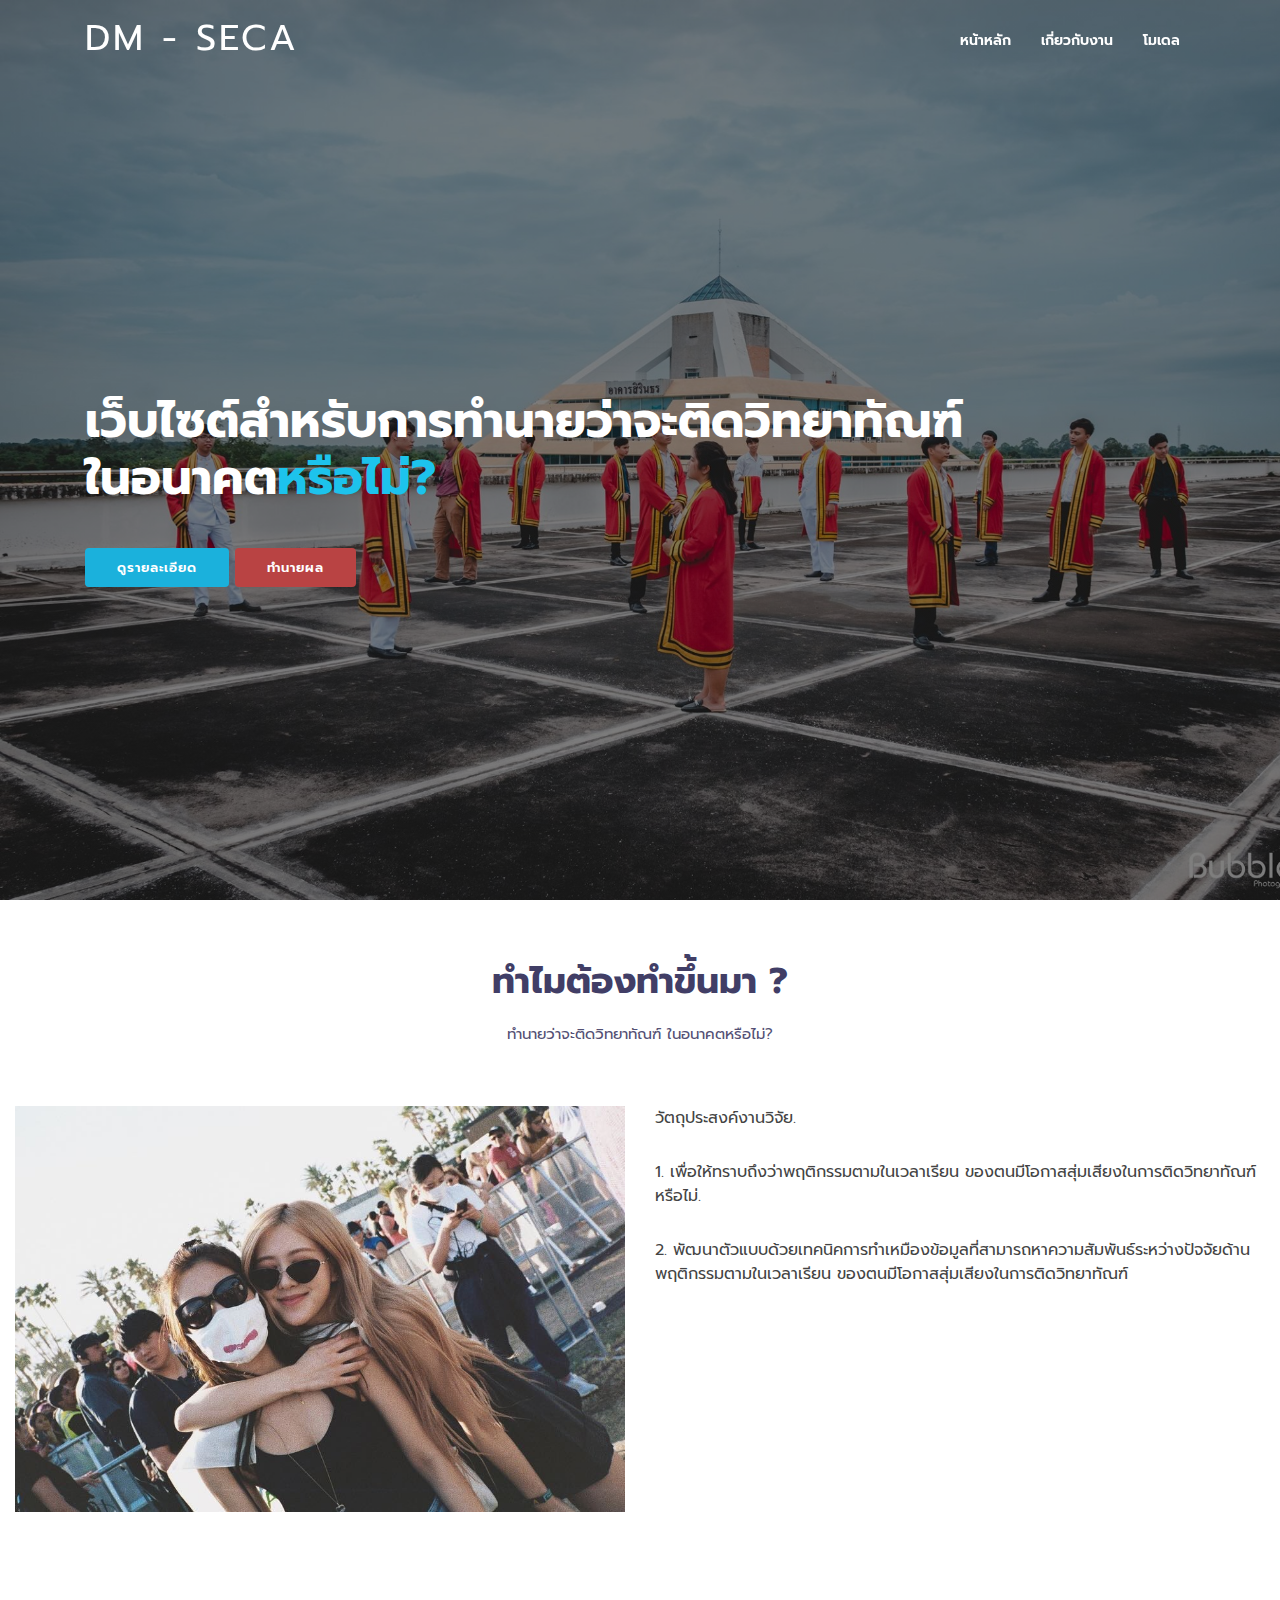
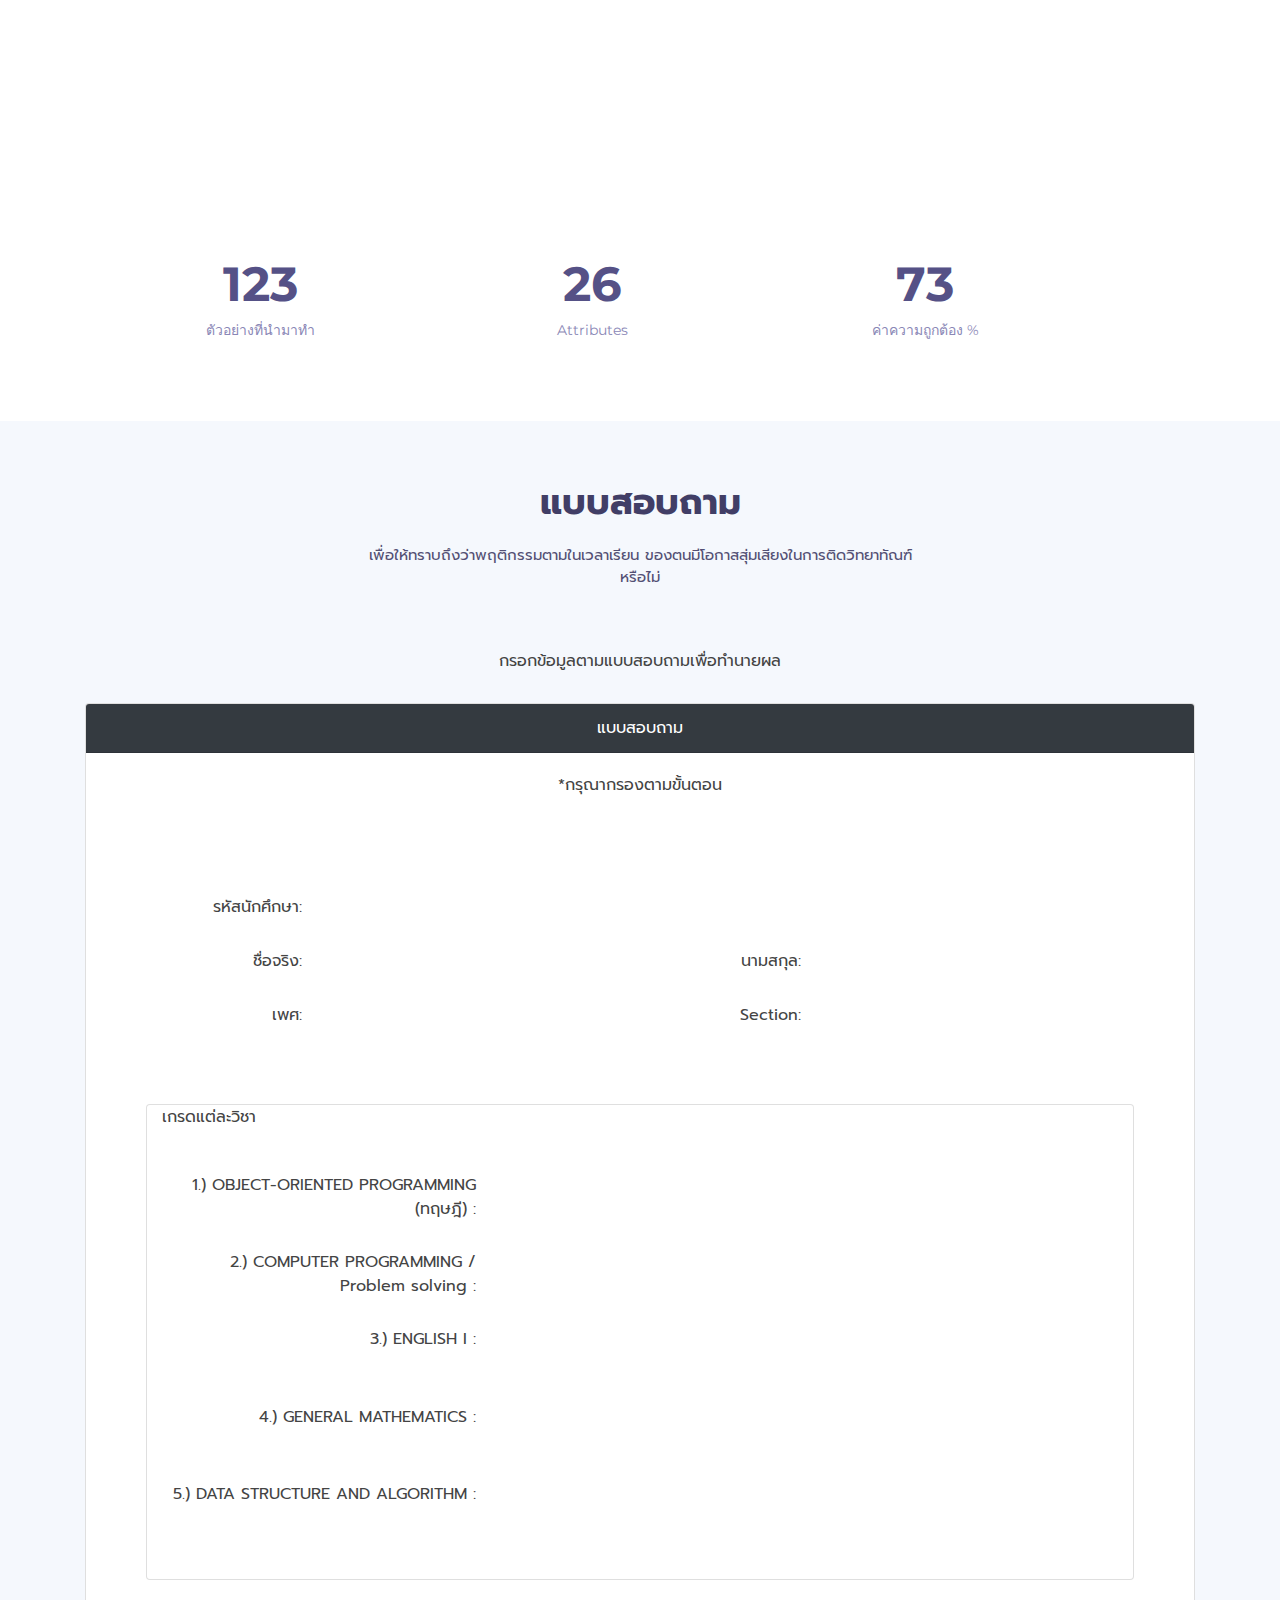
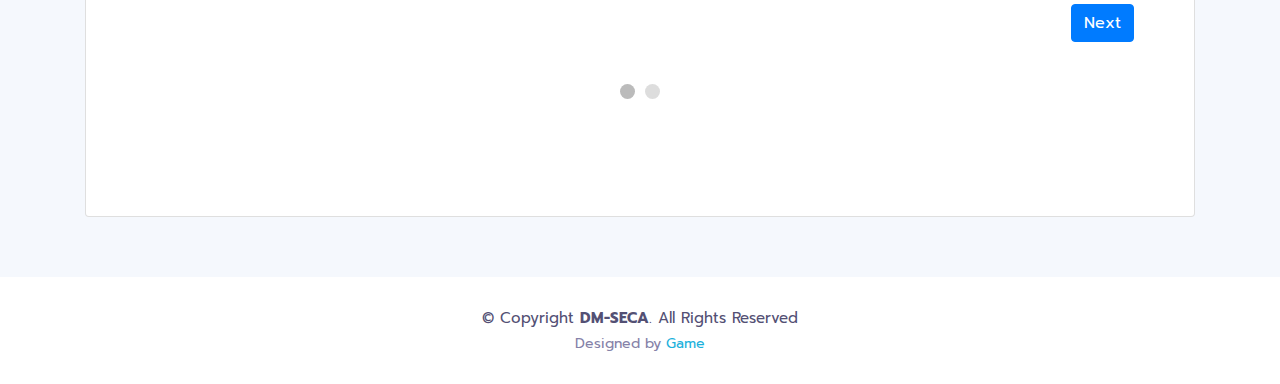
<file: index.html>
<!DOCTYPE html>
<html lang="en">
<head>
  <meta charset="utf-8">
  <title>ทำนายว่าจะติดวิทยาทัณฑ์</title>
  <meta content="width=device-width, initial-scale=1.0" name="viewport">
  <meta content="" name="keywords">
  <meta content="" name="description">

  <!-- Favicons -->
  <link href="img/icon.jpg" rel="icon">
  <link href="img/icon.jpg" rel="apple-touch-icon">

  <!-- Google Fonts -->
  <link href="https://fonts.googleapis.com/css?family=Open+Sans:300,300i,400,400i,500,600,700,700i|Montserrat:300,400,500,600,700" rel="stylesheet">

  <!-- Bootstrap CSS File -->
  <link href="lib/bootstrap/css/bootstrap.css" rel="stylesheet">

  <!-- Libraries CSS Files -->
  <link href="lib/font-awesome/css/font-awesome.min.css" rel="stylesheet">
  <link href="lib/animate/animate.min.css" rel="stylesheet">
  <link href="lib/ionicons/css/ionicons.min.css" rel="stylesheet">
  <link href="lib/owlcarousel/assets/owl.carousel.min.css" rel="stylesheet">
  <link href="lib/lightbox/css/lightbox.min.css" rel="stylesheet">

  <!-- Main Stylesheet File -->
  <link href="css/style.css" rel="stylesheet">
  <link href="form/style.css" rel="stylesheet">
  <link href="css/load.css" rel="stylesheet">


</head>

<body>
  <!--==========================
  Header
  ============================-->
  <header id="header">

  

    <div class="container">

      <div class="logo float-left">
        <!-- Uncomment below if you prefer to use an image logo -->
        <h1 class="text-light"><a href="#intro" class="scrollto"><span>DM - SECA</span></a></h1>
        <!-- <a href="#header" class="scrollto"><img src="img/logo.png" alt="" class="img-fluid"></a> -->
      </div>

      <nav class="main-nav float-right d-none d-lg-block">
        <ul>
          <li><a href="#intro">หน้าหลัก</a></li>
          <li><a href="#why-us">เกี่ยวกับงาน</a></li>
          <li><a href="#services">โมเดล</a></li>
        </ul>
      </nav><!-- .main-nav -->
      
    </div>
  </header><!-- #header -->

  <!--==========================
    Intro Section
  ============================-->
  <section id="intro" class="clearfix">
    <div class="container d-flex h-100">
      <div class="row justify-content-center align-self-center">
        <div class="col-md-12 intro-info order-md-first order-last">
          <h2>เว็บไซต์สำหรับการทำนายว่าจะติดวิทยาทัณฑ์
            <br>ในอนาคต<span>หรือไม่?</span></h2>
          <div>
            <a href="#why-us" class="btn-get-started scrollto">ดูรายละเอียด</a>
            <a href="#team" class="btn-get-ready scrollto">ทำนายผล</a>
          </div>
        </div>
  
        
      </div>

    </div>
  </section><!-- #intro -->

  <main id="main">

    <!--==========================
      Why Us Section
    ============================-->
    <section id="why-us" class="wow fadeIn">
      <div class="container-fluid">
        
        <header class="section-header">
          <h3>ทำไมต้องทำขึ้นมา ?</h3>
          <p>ทำนายว่าจะติดวิทยาทัณฑ์
            ในอนาคตหรือไม่? </p>
        </header>

        <div class="row">

          <div class="col-lg-6">
            <div class="why-us-img">
              <img src="img/bp.jpg" alt="" class="img-fluid">
            </div>
          </div>

          <div class="col-lg-6">
            <div class="why-us-content">
              <p>วัตถุประสงค์งานวิจัย.</p>
              <p>
               1. เพื่อให้ทราบถึงว่าพฤติกรรมตามในเวลาเรียน
                ของตนมีโอกาสสุ่มเสียงในการติดวิทยาทัณฑ์หรือไม่.
               
              </p>
              <p> 2. พัฒนาตัวแบบด้วยเทคนิคการทำเหมืองข้อมูลที่สามารถหาความสัมพันธ์ระหว่างปัจจัยด้านพฤติกรรมตามในเวลาเรียน
                ของตนมีโอกาสสุ่มเสียงในการติดวิทยาทัณฑ์</p>

              <div class="features wow bounceInUp clearfix">
                <i class="fa fa-terminal" style="color: #f058dc;"></i>
                <h4>ปัญหาของงาน</h4>
                <p>นักศึกษาบางส่วนมีการติดวิทยาทัณฑ์
                  แล้วไม่สามารถทำให้พ้นเกณฑ์วิทยาทัณฑ์ได้ทันกำหนด ทำให้เกิดการพ้นสภาพนักศึกษา
                  ซึ่งทำให้เสียเวลาในการเรียน
                  เสียค่าใช้จ่ายอย่างสูญเปล่า.</p>
              </div>

              <div class="features wow bounceInUp clearfix">
                <i class="fa fa-terminal" style="color: #ffb774;"></i>
                <h4>การรวบรวมข้อมูล</h4>
                <p>สำหรับการเก็บรวบรวมข้อมูลตัวอย่างใช้แบบสอบถามแบบออนไลน์จากนักศึกษาระดับปริญญาตรีโดย
                  เก็บข้อมูลจากปี 3 ขึ้นไปโดยเอาเกรดของวิชาต่อตัวตอนปี 1 
                  และ GPA ปี3เทอม 1
                  พฤติกรรมที่ส่งผลต่อการเรียนได้
                  จำนวน 123 คน และมี
                  26 Attributes</p>
              </div>
              
              <div class="features wow bounceInUp clearfix">
                <i class="fa fa-terminal" style="color: #2ae01a;"></i>
                <h4>เก็บข้อมูลทดสอบ</h4>
                <p>จากปี 2 โดยเก็บ GPA รวม
                  เกรดของวิชาต่อตัวตอนปี 1
                  พฤติกรรมที่ส่งผลต่อการเรียน</p>
              </div>

              <div class="col-lg-6 wow why-us-info fadeInUp ">
                <a href="#team" class="btn-get-ready scrollto">ทำนายผล</a>
                </div>
                  
            </div>
          </div>   
        </div>

      </div>

      <div class="container">
        <div class="row counters">

          <div class="col-lg-4 col-6 text-center">
            <span data-toggle="counter-up">123</span>
            <p>ตัวอย่างที่นำมาทำ</p>
          </div>

          <div class="col-lg-3 col-6 text-center">
            <span data-toggle="counter-up">26</span>
            <p>Attributes</p>
          </div>

          <div class="col-lg-4 col-6 text-center">
            <span data-toggle="counter-up">73</span>
            <p>ค่าความถูกต้อง % </p>
          </div>
         
        </div>
        
      </div>
    </section>
    
    <!--==========================
      Team Section
    ============================-->
    <section id="team" class="section-bg">
      <div class="container">
        <div class="section-header">
          <h3>แบบสอบถาม</h3>
          <p>เพื่อให้ทราบถึงว่าพฤติกรรมตามในเวลาเรียน
            ของตนมีโอกาสสุ่มเสียงในการติดวิทยาทัณฑ์หรือไม่</p>
        </div>

        <div class="row">
        
          <div class="col-lg-12 text-center">
            <p>กรอกข้อมูลตามแบบสอบถามเพื่อทำนายผล</p>
            <div class="card">
              <div class="card-header text-white bg-dark">
                แบบสอบถาม
              </div>
              <div class="card-body">
                <label>*กรุณากรองตามขั้นตอน</label>
                <form id="regForm" action="/submit_page.php" class="was-validated" novalidate>
                  
                  <!-- One "tab" for each step in the form: -->
                  <div class="tab">
                    <div class="form-row">
                      <div class="col-md-2 mb-3 text-right">
                        <label for="validationTooltip03">รหัสนักศึกษา:</label>
                      </div>
                      <div class="col-md-5 mb-3 wow why-us-info fadeInUp">
                        <input type="text" class="form-control" id="validationTooltip03" name="id" value="g" required>
                        <div class="invalid-feedback">
                          กรุณาใส่เลขรหัสนักศึกษา
                        </div>              
                      </div>
                    </div>
                    <div class="form-row">
                      <div class="col-md-2 mb-3 text-right">
                        <label for="validationTooltip01">ชื่อจริง:</label>
                      </div>
                      <div class="col-md-4 mb-3 wow why-us-info fadeInUp">
                        <input type="text" class="form-control" id="validationTooltip01" name="firstname" value="g"   required>
                        <div class="invalid-feedback">
                          กรุณาใส่ชื่อจริง
                        </div>
                       
                      </div>
                      <div class="col-md-2 mb-3 text-right">
                        <label for="validationTooltip02 ">นามสกุล:</label>
                      </div>
                      <div class="col-md-4 mb-3 wow why-us-info fadeInUp">
                     
                        <input type="text" class="form-control" id="validationTooltip02" name="lastname" value="g"   required>
                        <div class="invalid-feedback">
                          กรุณาใส่นามสกุล
                        </div>
                      </div>
                    </div>
                    <div class="form-row">
                      <div class="col-md-2 mb-3 text-right">
                        <label for="validationTooltip03">เพศ:</label>
                      </div>
                      <div class="col-md-4 mb-3 wow why-us-info fadeInUp">
                        <select class="form-control" name="gender" required>
                          <option value="">กดเพื่อเลือก</option>
                          <option value="1">ชาย</option>
                          <option value="2">หญิง</option>
                        </select>
                        <div class="invalid-feedback">กรุณาเลือกเพศ!</div>             
                      </div>
                      <div class="col-md-2 mb-3 text-right">
                        <label for="validationTooltip03">Section:</label>
                      </div>
                      <div class="col-md-4 mb-3 wow why-us-info fadeInUp">
                        <select class="form-control" name="gender" required>
                          <option value="">กดเพื่อเลือก</option>
                          <option value="1">A</option>
                          <option value="2">B</option>
                          <option value="3">C</option>
                          <option value="4">A2</option>
                        </select>
                        <div class="invalid-feedback">กรุณาเลือก Section!</div>             
                      </div>
                    </div>
                    <br>
                    <!--==========================
                        เกรดแต่ละวิชา
                    ============================-->
                    <div class="card">
                      <div class="col-md-3 mb-3 text-left">
                        <label for="validationTooltip03">เกรดแต่ละวิชา</label>
                      </div>
                      <div class="card-body">
                        <!--1 -->
                        <div class="form-row">
                          <div class="col-md-4 mb-3 text-right">
                            <label for="validationTooltip03">1.) OBJECT-ORIENTED PROGRAMMING (ทฤษฎี)	
                              :</label>
                          </div>
                          <div class="col-md-4 mb-3 wow why-us-info fadeInUp">
                            <select class="form-control" name="gender" required>
                              <option value="">กดเพื่อเลือก</option>
                              <option value="1">สนใจในการเรียนเสมอ</option>
                              <option value="2">สนใจบ้างไม่สนใจบ้าง</option>
                              <option value="3">ไม่สนใจเลย</option>
                            </select>
                            <div class="invalid-feedback">กรุณาเลือก </div>              
                          </div>
                        </div>
                          <!--2 -->
                        <div class="form-row">
                          <div class="col-md-4 mb-3 text-right">
                            <label for="validationTooltip03">2.) COMPUTER PROGRAMMING / Problem solving	
                              :</label>
                          </div>
                          <div class="col-md-4 mb-3 wow why-us-info fadeInUp">
                            <select class="form-control" name="gender" required>
                              <option value="">กดเพื่อเลือก</option>
                              <option value="1">เข้าเรียนสม่ำเสมอ</option>
                              <option value="2">ขาดบ้างเป็นบางครั้ง</option>
                              <option value="3">แทบไม่เข้าเรียน</option>
                         
                            </select>
                            <div class="invalid-feedback">กรุณาเลือก </div>              
                          </div>
                        </div>
                         <!--3 -->
                         <div class="form-row">
                          <div class="col-md-4 mb-3 text-right">
                            <label for="validationTooltip03">3.) ENGLISH I	
                              :</label>
                          </div>
                          <div class="col-md-4 mb-3 wow why-us-info fadeInUp">
                            <select class="form-control" name="gender" required>
                              <option value="">กดเพื่อเลือก</option>
                              <option value="1">เข้าใจ</option>
                              <option value="2">เข้าใจเป็นบางช่วง</option>
                              <option value="3">ไม่เข้าใจเลย</option>
                            </select>
                            <div class="invalid-feedback">กรุณาเลือก </div>              
                          </div>
                        </div>
                        <!--4 -->
                        <div class="form-row">
                          <div class="col-md-4 mb-3 text-right">
                            <label for="validationTooltip03">4.) GENERAL MATHEMATICS	
                              :</label>
                          </div>
                          <div class="col-md-4 mb-3 wow why-us-info fadeInUp">
                            <select class="form-control" name="gender" required>
                              <option value="">กดเพื่อเลือก</option>
                              <option value="1">อ่านทุกครั้ง</option>
                              <option value="2">อ่านแค่ว่าจะเรียนอะไรบ้าง</option>
                              <option value="3">ไม่อ่านเลย</option>
                         
                            </select>
                            <div class="invalid-feedback">กรุณาเลือก </div>              
                          </div>
                        </div>
                         <!--5 -->
                        <div class="form-row">
                          <div class="col-md-4 mb-3 text-right">
                            <label for="validationTooltip03">5.) DATA STRUCTURE AND ALGORITHM	
                              :</label>
                          </div>
                          <div class="col-md-4 mb-3 wow why-us-info fadeInUp">
                            <select class="form-control" name="gender" required>
                              <option value="">กดเพื่อเลือก</option>
                              <option value="1">อ่านทุกครั้ง</option>
                              <option value="2">อ่านแค่ว่าจะเรียนอะไรบ้าง</option>
                              <option value="3">ไม่อ่านเลย</option>
                         
                            </select>
                            <div class="invalid-feedback">กรุณาเลือก </div>              
                          </div>
                        </div>
                 
                      </div>
                    <!--==========================
                        last-เกรดแต่ละวิชา
                    ============================-->
                    </div>
                    
                  </div>
                  <div class="tab">
                    <div class="card">
                      <div class="card-header bg-primary text-white  text-left">
                        ขั้นตอนที่ 2 
                      </div>
                      <div class="card-body">
                        <!--1 -->
                        <div class="form-row">
                          <div class="col-md-2 mb-3 text-right">
                            <label for="validationTooltip03">1.) สนใจในการเรียน :</label>
                          </div>
                          <div class="col-md-4 mb-3 wow why-us-info fadeInUp">
                            <select class="form-control" name="gender" required>
                              <option value="">กดเพื่อเลือก</option>
                              <option value="1">สนใจในการเรียนเสมอ</option>
                              <option value="2">สนใจบ้างไม่สนใจบ้าง</option>
                              <option value="3">ไม่สนใจเลย</option>
                            </select>
                            <div class="invalid-feedback">กรุณาเลือก </div>              
                          </div>
                        </div>
                          <!--2 -->
                        <div class="form-row">
                          <div class="col-md-2 mb-3 text-right">
                            <label for="validationTooltip03">2.) ขาดเรียนบ่อย :</label>
                          </div>
                          <div class="col-md-4 mb-3 wow why-us-info fadeInUp">
                            <select class="form-control" name="gender" required>
                              <option value="">กดเพื่อเลือก</option>
                              <option value="1">เข้าเรียนสม่ำเสมอ</option>
                              <option value="2">ขาดบ้างเป็นบางครั้ง</option>
                              <option value="3">แทบไม่เข้าเรียน</option>
                         
                            </select>
                            <div class="invalid-feedback">กรุณาเลือก </div>              
                          </div>
                        </div>

                         <!--3 -->
                         <div class="form-row">
                          <div class="col-md-2 mb-3 text-right">
                            <label for="validationTooltip03">3.) ฟังสิ่งที่อาจารย์สอนเข้าใจ :</label>
                          </div>
                          <div class="col-md-4 mb-3 wow why-us-info fadeInUp">
                            <select class="form-control" name="gender" required>
                              <option value="">กดเพื่อเลือก</option>
                              <option value="1">เข้าใจ</option>
                              <option value="2">เข้าใจเป็นบางช่วง</option>
                              <option value="3">ไม่เข้าใจเลย</option>
                            </select>
                            <div class="invalid-feedback">กรุณาเลือก </div>              
                          </div>
                        </div>
                        <!--4 -->
                        <div class="form-row">
                          <div class="col-md-2 mb-3 text-right">
                            <label for="validationTooltip03">4.) มีการอ่านหนังสือก่อนเริ่มเรียน  :</label>
                          </div>
                          <div class="col-md-4 mb-3 wow why-us-info fadeInUp">
                            <select class="form-control" name="gender" required>
                              <option value="">กดเพื่อเลือก</option>
                              <option value="1">อ่านทุกครั้ง</option>
                              <option value="2">อ่านแค่ว่าจะเรียนอะไรบ้าง</option>
                              <option value="3">ไม่อ่านเลย</option>
                         
                            </select>
                            <div class="invalid-feedback">กรุณาเลือก </div>              
                          </div>
                        </div>

                        <!--5 -->
                        <div class="form-row">
                          <div class="col-md-2 mb-3 text-right">
                            <label for="validationTooltip03">5.) มีการแบ่งเวลาในการทบทวน :</label>
                          </div>
                          <div class="col-md-4 mb-3 wow why-us-info fadeInUp">
                            <select class="form-control" name="gender" required>
                              <option value="">กดเพื่อเลือก</option>
                              <option value="1">ทบทวนทุกครั้งที่เรียนเสร็จ
                              </option>
                              <option value="2">ค่อยอ่านตอนเพื่อนติว
                              </option>
                              <option value="3">อ่านก่อนสอบ1วัน
                              </option>
                              <option value="4">ไม่อ่านเลย

                              </option>
                            </select>
                            <div class="invalid-feedback">กรุณาเลือก </div>              
                          </div>
                        </div>
                        <!--6 -->
                        <div class="form-row">
                          <div class="col-md-2 mb-3 text-right">
                            <label for="validationTooltip03">6.) ทำการบ้าน  :</label>
                          </div>
                          <div class="col-md-4 mb-3 wow why-us-info ">
                            <select class="form-control" name="gender" required>
                              <option value="">กดเพื่อเลือก</option>
                              <option value="1">ทำหลังจากอาจารย์สั่งทันทีในวันนั้น
                              </option>
                              <option value="2">ค่อยทำวันหยุด
                              </option>
                              <option value="3">รอมีอารมณ์ก่อนค่อยทำ
                              </option>
                              <option value="4">ลอกเพื่อนตอนวันใกล้ส่ง

                              </option>
                              <option value="5">ทำตอนใกล้ส่ง

                              </option>
                         
                            </select>
                            <div class="invalid-feedback">กรุณาเลือก </div>              
                          </div>
                        </div>
                        
                        
                      </div>
                    </div>
                  </div>
                 
                  
                  <div style="overflow:auto;">
                    <div style="float:right;">
                      <br>
                      <button type="button" id="prevBtn" class="btn btn-danger" onclick="nextPrev(-1)">Previous</button>
                      <button type="button" id="nextBtn" class="btn btn-primary" onclick="nextPrev(1)">Next</button>
                    
                    </div>
                  </div>
                  <!-- Circles which indicates the steps of the form: -->
                  <div style="text-align:center;margin-top:40px;">
                    <span class="step"></span>
                    <span class="step"></span>
                
                  </div>
                </form>
              </div>
            </div>
           
          </div>
   
        </div>

      </div>
    </section><!-- #team -->

  </main>

  <!--==========================
    Footer
  ============================-->
  <footer id="footer" class="section-bg">
    <div class="container">
      <div class="copyright">
        &copy; Copyright <strong>DM-SECA</strong>. All Rights Reserved
      </div>
      <div class="credits">
       
        Designed by <a href="#">Game</a>
      </div>
    </div>
  </footer>
  <div class="loader-wrapper">
    <span class="loader"><span class="loader-inner"></span></span>
  </div>
  <!-- #footer -->

  <a href="#" class="back-to-top"><i class="fa fa-chevron-up"></i></a>
  <!-- Uncomment below i you want to use a preloader -->
  <!-- <div id="preloader"></div> -->

  <!-- JavaScript Libraries -->
  <script src="lib/jquery/jquery.min.js"></script>
  <script src="lib/jquery/jquery-migrate.min.js"></script>
  <script src="lib/bootstrap/js/bootstrap.bundle.min.js"></script>
  <script src="lib/easing/easing.min.js"></script>
  <script src="lib/mobile-nav/mobile-nav.js"></script>
  <script src="lib/wow/wow.min.js"></script>
  <script src="lib/waypoints/waypoints.min.js"></script>
  <script src="lib/counterup/counterup.min.js"></script>
  <script src="lib/owlcarousel/owl.carousel.min.js"></script>
  <script src="lib/isotope/isotope.pkgd.min.js"></script>
  <script src="lib/lightbox/js/lightbox.min.js"></script>
  <!-- Contact Form JavaScript File -->
  <script src="contactform/contactform.js"></script>

  <!-- Template Main Javascript File -->
  <script src="js/main.js"></script>
  <script src="form/script.js"></script>
  <script>
    $(window).on("load",function(){
      $(".loader-wrapper").fadeOut("slow");
    });
</script>
</body>
</html>
</file>
<file: form/style.css>
/*custom font*/
@import url(import url here);
@import url(https://fonts.googleapis.com/css?family=Roboto:400,300,700,900);
@import url('https://fonts.googleapis.com/css?family=Ek+Mukta:400,600,700');
@import url('https://fonts.googleapis.com/css?family=Prompt&display=swap');

main {
/*	margin-top: 4.5em; */
}
#section1 {
	height: 30em;
}


/* Multi-Step Form */
* {
  box-sizing: border-box;
}

#regForm {
  background-color: #fff;
  margin: 50px auto;
  font-family: 'Prompt', sans-serif;
  padding: 40px;
  width: 100%;
  min-width: 600px;
}


input {
  display: block;
  width: 100%;
  height: calc(1.5em + 0.75rem + 2px);
  padding: 0.375rem 0.75rem;
  font-size: 1rem;
  font-weight: 400;
  line-height: 1.5;
  color: #495057;
  background-color: #fff;
  background-clip: padding-box;
  border: 1px solid #ced4da;
  border-radius: 0.25rem;
  transition: border-color 0.15s ease-in-out, box-shadow 0.15s ease-in-out;
}

/* Mark input boxes that get errors during validation: */


/* Hide all steps by default: */
.tab {
  display: none;
}



/* Step marker: Place in the form. */
.step {
  height: 15px;
  width: 15px;
  margin: 0 2px;
  background-color: #bbbbbb;
  border: none;  
  border-radius: 50%;
  display: inline-block;
  opacity: 0.5;
}

.step.active {
  opacity: 1;
}

/* Mark the steps that are finished and valid: */
.step.finish {
  background-color: rgb(72, 165, 75);
}
</file>
<file: css/load.css>
.content {
    display: flex;
    justify-content: center;
    align-items: center;
    width:100%;
    height:100%;
  }
  .loader-wrapper {
    width: 100%;
    height: 100%;
    position: absolute;
    top: 0;
    left: 0;
    background-color: #ffffff;
    display:flex;
    justify-content: center;
    align-items: center;
  }
  .loader {
    display: inline-block;
    width: 30px;
    height: 30px;
    position: relative;
    border: 4px solid rgb(1, 218, 247);
    animation: loader 5s infinite ease;
  }
  .loader-inner {
    vertical-align: top;
    display: inline-block;
    width: 100%;
    background-color: rgb(42, 143, 173);
    animation: loader-inner 2s infinite ease-in;
  }
  
  @keyframes loader {
    0% { transform: rotate(0deg);}
    25% { transform: rotate(180deg);}
    50% { transform: rotate(180deg);}
    75% { transform: rotate(360deg);}
    100% { transform: rotate(360deg);}
  }
  
  @keyframes loader-inner {
    0% { height: 0%;}
    25% { height: 0%;}
    50% { height: 100%;}
    75% { height: 100%;}
    100% { height: 0%;}
  }
</file>
<file: css/style.css>
/*
  Theme Name: Rapid
  Theme URL: https://bootstrapmade.com/rapid-multipurpose-bootstrap-business-template/
  Author: BootstrapMade.com
  License: https://bootstrapmade.com/license/
*/
@import url(https://fonts.googleapis.com/css?family=Roboto:400,300,700,900);
@import url('https://fonts.googleapis.com/css?family=Ek+Mukta:400,600,700');
@import url('https://fonts.googleapis.com/css?family=Prompt&display=swap');
/*--------------------------------------------------------------
# General
--------------------------------------------------------------*/

body {
  background: #fff;
  color: #444;
  font-family: 'Prompt', sans-serif;
}

a {
  color: #1bb1dc;
  transition: 0.5s;
}

a:hover,
a:active,
a:focus {
  color: #0a98c0;
  outline: none;
  text-decoration: none;
}

p {
  padding: 0;
  margin: 0 0 30px 0;
}

h1,
h2,
h3,
h4,
h5,
h6 {
  font-family: 'Prompt', sans-serif;
  font-weight: 400;
  margin: 0 0 20px 0;
  padding: 0;
}

/* Back to top button */

.back-to-top {
  position: fixed;
  display: none;
  background: #1bb1dc;
  color: #fff;
  width: 44px;
  height: 44px;
  text-align: center;
  line-height: 1;
  font-size: 16px;
  border-radius: 50%;
  right: 15px;
  bottom: 15px;
  transition: background 0.5s;
  z-index: 11;
}

.back-to-top i {
  padding-top: 12px;
  color: #fff;
}

/* Prelaoder */

#preloader {
  position: fixed;
  top: 0;
  left: 0;
  right: 0;
  bottom: 0;
  z-index: 9999;
  overflow: hidden;
  background: #fff;
}

#preloader:before {
  content: "";
  position: fixed;
  top: calc(50% - 30px);
  left: calc(50% - 30px);
  border: 6px solid #f2f2f2;
  border-top: 6px solid #1bb1dc;
  border-radius: 50%;
  width: 60px;
  height: 60px;
  -webkit-animation: animate-preloader 1s linear infinite;
  animation: animate-preloader 1s linear infinite;
}

@-webkit-keyframes animate-preloader {
  0% {
    -webkit-transform: rotate(0deg);
    transform: rotate(0deg);
  }

  100% {
    -webkit-transform: rotate(360deg);
    transform: rotate(360deg);
  }
}

@keyframes animate-preloader {
  0% {
    -webkit-transform: rotate(0deg);
    transform: rotate(0deg);
  }

  100% {
    -webkit-transform: rotate(360deg);
    transform: rotate(360deg);
  }
}

/*--------------------------------------------------------------
# Top Bar
--------------------------------------------------------------*/

#topbar {
  padding: 0 0 10px 0;
  font-size: 14px;
  transition: all 0.5s;
}

#topbar .social-links {
  text-align: right;
}

#topbar .social-links a {
  color: #20a1dd;
  padding: 4px 12px;
  display: inline-block;
  line-height: 1px;
}

#topbar .social-links a:hover {
  color: #1bb1dc;
}

#topbar .social-links a:first-child {
  border-left: 0;
}

/*--------------------------------------------------------------
# Header
--------------------------------------------------------------*/

#header {
  height: 110px;
  transition: all 0.5s;
  z-index: 997;
  transition: all 0.5s;
  padding: 20px 0;
  position: fixed;
  left: 0;
  top: 0;
  right: 0;
  transition: all 0.5s;
  z-index: 997;
}

#header.header-scrolled,
#header.header-pages {
  height: 70px;
  padding: 15px 0;
  background-color: rgb(8, 8, 8);
  box-shadow: 0px 0px 30px rgba(127, 137, 161, 0.3);
}

#header.header-scrolled #topbar,
#header.header-pages #topbar {
  display: none;
}

#header .logo h1 {
  font-size: 36px;
  margin: 0;
  padding: 0;
  line-height: 1;
  font-weight: 400;
  letter-spacing: 3px;
  text-transform: uppercase;
}

#header .logo h1 a,
#header .logo h1 a:hover {
  color: #ffffff;
  text-decoration: none;
}

#header .logo img {
  padding: 0;
  margin: 7px 0;
  max-height: 26px;
}

.main-pages {
  margin-top: 60px;
}

/*--------------------------------------------------------------
# Intro Section
--------------------------------------------------------------*/

#intro {
  width: 100%;
  height: 100vh;
  position: relative;
  background-image:linear-gradient(rgba(0,0,0,0.5),rgba(0,0,0,0.5)),url(../img/intro.jpg);
  background-size: cover;
}

#intro .intro-info h2 {
  color: #ffffff;
  margin-bottom: 40px;
  font-size: 48px;
  font-weight: 700;
}

#intro .intro-info h2 span {
  color: #1dc3ec;
}

#intro .intro-info .btn-get-started,
#intro .intro-info .btn-services {
  font-family: "Prompt", sans-serif;
  font-size: 13px;
  font-weight: 600;
  text-transform: uppercase;
  letter-spacing: 1px;
  display: inline-block;
  padding: 10px 32px;
  border-radius: 4px;
  transition: 0.5s;
  color: #fff;
  background: #1bb1dc;
  color: #fff;
}

#intro .intro-info .btn-get-started:hover,
#intro .intro-info .btn-services:hover {
  background: #0a98c0;
}

#intro .intro-info .btn-get-ready,
#intro .intro-info .btn-services {
  font-family: "Prompt", sans-serif;
  font-size: 13px;
  font-weight: 600;
  text-transform: uppercase;
  letter-spacing: 1px;
  display: inline-block;
  padding: 10px 32px;
  border-radius: 4px;
  transition: 0.5s;
  color: rgb(255, 255, 255);
  background: #b94343;
  color: rgb(255, 255, 255);
}

#intro .intro-info .btn-get-ready:hover,
#intro .intro-info .btn-services:hover {
  background: #c4756b;
}

/*--------------------------------------------------------------
# Navigation Menu
--------------------------------------------------------------*/

/* Desktop Navigation */

.main-nav {
  /* Drop Down */
  /* Deep Drop Down */
}

.main-nav,
.main-nav * {
  margin: 0;
  padding: 0;
  list-style: none;
}

.main-nav > ul > li {
  position: relative;
  white-space: nowrap;
  float: left;
}

.main-nav a {
  display: block;
  position: relative;
  color: #ffffff;
  padding: 10px 15px;
  transition: 0.3s;
  font-size: 14px;
  font-family: "Prompt", sans-serif;
  text-transform: uppercase;
  font-weight: 600;
}

.main-nav a:hover,
.main-nav .active > a,
.main-nav li:hover > a {
  color: #00c8ff;
  text-decoration: none;
}

.main-nav .drop-down ul {
  display: block;
  position: absolute;
  left: 0;
  top: calc(100% - 30px);
  z-index: 99;
  opacity: 0;
  visibility: hidden;
  padding: 10px 0;
  background: #fff;
  box-shadow: 0px 0px 30px rgba(127, 137, 161, 0.25);
  transition: ease all 0.3s;
}

.main-nav .drop-down:hover > ul {
  opacity: 1;
  top: 100%;
  visibility: visible;
}

.main-nav .drop-down li {
  min-width: 180px;
  position: relative;
}

.main-nav .drop-down ul a {
  padding: 10px 20px;
  font-size: 14px;
  font-weight: 500;
  text-transform: none;
  color: #065e77;
}

.main-nav .drop-down ul a:hover,
.main-nav .drop-down ul .active > a,
.main-nav .drop-down ul li:hover > a {
  color: #1bb1dc;
}

.main-nav .drop-down > a:after {
  content: "\f107";
  font-family: FontAwesome;
  padding-left: 10px;
}

.main-nav .drop-down .drop-down ul {
  top: 0;
  left: calc(100% - 30px);
}

.main-nav .drop-down .drop-down:hover > ul {
  opacity: 1;
  top: 0;
  left: 100%;
}

.main-nav .drop-down .drop-down > a {
  padding-right: 35px;
}

.main-nav .drop-down .drop-down > a:after {
  content: "\f105";
  position: absolute;
  right: 15px;
}

/* Mobile Navigation */

.mobile-nav {
  position: fixed;
  top: 0;
  bottom: 0;
  z-index: 9999;
  overflow-y: auto;
  left: -260px;
  width: 260px;
  padding-top: 18px;
  background: rgba(40, 38, 70, 0.8);
  transition: 0.4s;
}

.mobile-nav * {
  margin: 0;
  padding: 0;
  list-style: none;
}

.mobile-nav a {
  display: block;
  position: relative;
  color: #fff;
  padding: 10px 20px;
  font-weight: 500;
}

.mobile-nav a:hover,
.mobile-nav .active > a,
.mobile-nav li:hover > a {
  color: #8dc2fa;
  text-decoration: none;
}

.mobile-nav .drop-down > a:after {
  content: "\f078";
  font-family: FontAwesome;
  padding-left: 10px;
  position: absolute;
  right: 15px;
}

.mobile-nav .active.drop-down > a:after {
  content: "\f077";
}

.mobile-nav .drop-down > a {
  padding-right: 35px;
}

.mobile-nav .drop-down ul {
  display: none;
  overflow: hidden;
}

.mobile-nav .drop-down li {
  padding-left: 20px;
}

.mobile-nav-toggle {
  position: fixed;
  right: 0;
  top: 0;
  z-index: 9998;
  border: 0;
  background: none;
  font-size: 24px;
  transition: all 0.4s;
  outline: none !important;
  line-height: 1;
  cursor: pointer;
  text-align: right;
}

.mobile-nav-toggle i {
  margin: 18px 18px 0 0;
  color: #065e77;
}

.mobile-nav-overly {
  width: 100%;
  height: 100%;
  z-index: 9997;
  top: 0;
  left: 0;
  position: fixed;
  background: rgba(40, 38, 70, 0.8);
  overflow: hidden;
  display: none;
}

.mobile-nav-active {
  overflow: hidden;
}

.mobile-nav-active .mobile-nav {
  left: 0;
}

.mobile-nav-active .mobile-nav-toggle i {
  color: #fff;
}

/*--------------------------------------------------------------
# Sections
--------------------------------------------------------------*/

/* Sections Header
--------------------------------*/

.section-header h3 {
  font-size: 36px;
  color: #413e66;
  text-align: center;
  font-weight: 700;
  position: relative;
  font-family: 'Prompt', sans-serif;
}

.section-header p {
  text-align: center;
  margin: auto;
  font-size: 15px;
  padding-bottom: 60px;
  color: #535074;
  width: 50%;
}

/* Section with background
--------------------------------*/

.section-bg {
  background: #f5f8fd;
}

/* About Us Section
--------------------------------*/

#about {
  padding: 80px 0;
}

#about .about-content {
  padding-top: 40px;
}

#about .about-content h2 {
  color: #413e66;
  font-family: "Montserrat", sans-serif;
  font-weight: 700;
}

#about .about-content h3 {
  color: #696592;
  font-weight: 400;
  font-size: 22px;
  font-style: italic;
}

#about .about-content ul {
  list-style: none;
  padding: 0;
}

#about .about-content ul li {
  padding-bottom: 10px;
}

#about .about-content ul li i {
  font-size: 20px;
  padding-right: 4px;
  color: #1bb1dc;
}

#about .about-img {
  position: relative;
  margin: 30px 30px 30px 30px;
}

#about .about-img img {
  width: 100%;
  border: 8px solid #fff;
  transition: .5s;
}

#about .about-img img:hover {
  width: 100%;
  -webkit-transform: scale(1.03);
  transform: scale(1.03);
}

#about .about-img::before {
  position: absolute;
  left: -31px;
  top: -30px;
  width: 90%;
  height: 92%;
  z-index: -1;
  content: '';
  background-color: #ebf1fa;
  transition: .5s;
}

#about .about-img::after {
  position: absolute;
  right: -31px;
  bottom: -30px;
  width: 90%;
  height: 92%;
  z-index: -1;
  content: '';
  background-color: #ebf1fa;
  transition: .5s;
}

/* Services Section
--------------------------------*/

#services {
  padding: 60px 0 40px 0;
}

#services .box {
  padding: 30px;
  position: relative;
  overflow: hidden;
  border-radius: 10px;
  margin: 0 10px 40px 10px;
  background: #fff;
  box-shadow: 0 10px 29px 0 rgba(68, 88, 144, 0.1);
  transition: all 0.3s ease-in-out;
  text-align: center;
}

#services .box:hover {
  -webkit-transform: scale(1.1);
  transform: scale(1.1);
}

#services .icon {
  margin: 0 auto 15px auto;
  padding-top: 12px;
  display: inline-block;
  text-align: center;
  border-radius: 50%;
  width: 60px;
  height: 60px;
}

#services .icon i {
  font-size: 36px;
  line-height: 1;
}

#services .title {
  font-weight: 700;
  margin-bottom: 15px;
  font-size: 18px;
}

#services .title a {
  color: #111;
}

#services .box:hover .title a {
  color: #1bb1dc;
}

#services .description {
  font-size: 14px;
  line-height: 28px;
  margin-bottom: 0;
  text-align: left;
}

/* Why Us Section
--------------------------------*/

#why-us {
  padding: 60px 0;
}

#why-us .why-us-content .features {
  margin: 0 0 15px 0;
  padding: 0;
  transition: 0.3s ease-in-out;
}

#why-us .why-us-content .features i {
  font-size: 36px;
  float: left;
}

#why-us .why-us-content .features h4 {
  font-size: 24px;
  font-weight: 600;
  margin-left: 56px;
  color: #413e66;
  margin-bottom: 5px;
}

#why-us .why-us-content .features p {
  font-size: 16px;
  margin-left: 56px;
  color: #555186;
}

#why-us .counters {
  padding-top: 40px;
}

#why-us .counters span {
  font-family: "Montserrat", sans-serif;
  font-weight: bold;
  font-size: 48px;
  display: block;
  color: #555186;
}

#why-us .counters p {
  padding: 0;
  margin: 0 0 20px 0;
  font-family: "Montserrat", sans-serif;
  font-size: 14px;
  color: #8a87b6;
}

#why-us .why-us-info .btn-get-ready,
#why-us .why-us-info .btn-services {
  font-family: "Prompt", sans-serif;
  font-size: 13px;
  font-weight: 600;
  text-transform: uppercase;
  letter-spacing: 1px;
  display: inline-block;
  padding: 10px 32px;
  border-radius: 4px;
  transition: 0.5s;
  color: rgb(255, 255, 255);
  background: #b94343;
  color: rgb(255, 255, 255);
}

#why-us .why-us-info .btn-get-ready:hover,
#why-us .why-us-info .btn-services:hover {
  background: #c4756b;
}

/* Call To Action Section
--------------------------------*/

#call-to-action {
  background: #2d2b46;
  background-size: cover;
  padding: 40px 0;
}

#call-to-action .cta-title {
  color: #fff;
  font-size: 28px;
  font-weight: 700;
}

#call-to-action .cta-text {
  color: #fff;
}

#call-to-action .cta-btn {
  font-family: "Montserrat", sans-serif;
  font-weight: 700;
  font-size: 16px;
  letter-spacing: 1px;
  display: inline-block;
  padding: 8px 26px;
  border-radius: 3px;
  transition: 0.5s;
  margin: 10px;
  border: 3px solid #fff;
  color: #fff;
}

#call-to-action .cta-btn:hover {
  background: #1bb1dc;
  border: 3px solid #1bb1dc;
}

/* Features Section
--------------------------------*/

#features {
  padding: 80px 0;
}

#features h4 {
  font-weight: 600;
  font-size: 24px;
}

/* Portfolio Section
--------------------------------*/

#portfolio {
  padding: 60px 0;
}

#portfolio #portfolio-flters {
  padding: 0;
  margin: 5px 0 35px 0;
  list-style: none;
  text-align: center;
}

#portfolio #portfolio-flters li {
  cursor: pointer;
  margin: 15px 15px 15px 0;
  display: inline-block;
  padding: 6px 10px;
  font-size: 16px;
  line-height: 20px;
  color: #413e66;
  margin-bottom: 5px;
  transition: all 0.3s ease-in-out;
}

#portfolio #portfolio-flters li:hover,
#portfolio #portfolio-flters li.filter-active {
  color: #1bb1dc;
}

#portfolio #portfolio-flters li:last-child {
  margin-right: 0;
}

#portfolio .portfolio-item {
  position: relative;
  overflow: hidden;
  margin-bottom: 30px;
}

#portfolio .portfolio-item .portfolio-wrap {
  overflow: hidden;
  position: relative;
  margin: 0;
}

#portfolio .portfolio-item .portfolio-wrap:hover img {
  opacity: 0.4;
  transition: 0.3s;
}

#portfolio .portfolio-item .portfolio-wrap .portfolio-info {
  position: absolute;
  top: 0;
  right: 0;
  bottom: 0;
  left: 0;
  display: -webkit-box;
  display: -webkit-flex;
  display: -ms-flexbox;
  display: flex;
  -webkit-box-pack: center;
  -webkit-justify-content: center;
  -ms-flex-pack: center;
  justify-content: center;
  -webkit-box-align: center;
  -webkit-align-items: center;
  -ms-flex-align: center;
  align-items: center;
  -webkit-box-orient: vertical;
  -webkit-box-direction: normal;
  -webkit-flex-direction: column;
  -ms-flex-direction: column;
  flex-direction: column;
  text-align: center;
  opacity: 0;
  transition: 0.2s linear;
}

#portfolio .portfolio-item .portfolio-wrap .portfolio-info h4 {
  font-size: 22px;
  line-height: 1px;
  font-weight: 700;
  margin-bottom: 14px;
  padding-bottom: 0;
}

#portfolio .portfolio-item .portfolio-wrap .portfolio-info h4 a {
  color: #fff;
}

#portfolio .portfolio-item .portfolio-wrap .portfolio-info h4 a:hover {
  color: #1bb1dc;
}

#portfolio .portfolio-item .portfolio-wrap .portfolio-info p {
  padding: 0;
  margin: 0;
  color: #f8fcff;
  font-weight: 500;
  font-size: 14px;
  text-transform: uppercase;
}

#portfolio .portfolio-item .portfolio-wrap .portfolio-info .link-preview,
#portfolio .portfolio-item .portfolio-wrap .portfolio-info .link-details {
  display: inline-block;
  line-height: 1;
  text-align: center;
  width: 36px;
  height: 36px;
  background: #1bb1dc;
  border-radius: 50%;
  margin: 10px 4px 0 4px;
}

#portfolio .portfolio-item .portfolio-wrap .portfolio-info .link-preview i,
#portfolio .portfolio-item .portfolio-wrap .portfolio-info .link-details i {
  padding-top: 6px;
  font-size: 22px;
  color: #fff;
}

#portfolio .portfolio-item .portfolio-wrap .portfolio-info .link-preview:hover,
#portfolio .portfolio-item .portfolio-wrap .portfolio-info .link-details:hover {
  background: #42c3e8;
}

#portfolio .portfolio-item .portfolio-wrap .portfolio-info .link-preview:hover i,
#portfolio .portfolio-item .portfolio-wrap .portfolio-info .link-details:hover i {
  color: #fff;
}

#portfolio .portfolio-item .portfolio-wrap:hover {
  background: #282646;
}

#portfolio .portfolio-item .portfolio-wrap:hover .portfolio-info {
  opacity: 1;
}

/* Testimonials Section
--------------------------------*/

#testimonials {
  padding: 60px 0;
}

#testimonials .section-header {
  margin-bottom: 40px;
}

#testimonials .testimonial-item .testimonial-img {
  width: 120px;
  border-radius: 50%;
  border: 4px solid #fff;
  float: left;
}

#testimonials .testimonial-item h3 {
  font-size: 20px;
  font-weight: bold;
  margin: 10px 0 5px 0;
  color: #111;
  margin-left: 140px;
}

#testimonials .testimonial-item h4 {
  font-size: 14px;
  color: #999;
  margin: 0 0 15px 0;
  margin-left: 140px;
}

#testimonials .testimonial-item p {
  font-style: italic;
  margin: 0 0 15px 140px;
}

#testimonials .owl-nav,
#testimonials .owl-dots {
  margin-top: 5px;
  text-align: center;
}

#testimonials .owl-dot {
  display: inline-block;
  margin: 0 5px;
  width: 12px;
  height: 12px;
  border-radius: 50%;
  background-color: #ddd;
}

#testimonials .owl-dot.active {
  background-color: #1bb1dc;
}

/* Team Section
--------------------------------*/

#team {
  padding: 60px 0;
}

#team .member {
  text-align: center;
  margin-bottom: 20px;
  position: relative;
  overflow: hidden;
}

#team .member .member-info {
  display: -webkit-box;
  display: -webkit-flex;
  display: -ms-flexbox;
  display: flex;
  -webkit-box-pack: center;
  -webkit-justify-content: center;
  -ms-flex-pack: center;
  justify-content: center;
  -webkit-box-align: center;
  -webkit-align-items: center;
  -ms-flex-align: center;
  align-items: center;
  position: absolute;
  bottom: 0;
  left: 0;
  right: 0;
  transition: 0.2s;
  padding: 15px 0;
  background: rgba(29, 28, 41, 0.6);
}

#team .member .member-info-content {
  transition: margin 0.2s;
  height: 40px;
  transition: height 0.4s;
}

#team .member:hover .member-info {
  transition: 0.4s;
}

#team .member:hover .member-info-content {
  height: 80px;
}

#team .member h4 {
  font-weight: 700;
  margin-bottom: 2px;
  font-size: 18px;
  color: #fff;
}

#team .member span {
  font-style: italic;
  display: block;
  font-size: 13px;
  color: #fff;
}

#team .member .social {
  margin-top: 15px;
}

#team .member .social a {
  transition: none;
  color: #fff;
}

#team .member .social a:hover {
  color: #1bb1dc;
}

#team .member .social i {
  font-size: 18px;
  margin: 0 2px;
}

/* Clients Section
--------------------------------*/

#clients {
  padding: 60px 0;
}

#clients img {
  max-width: 80%;
  opacity: 0.5;
  transition: 0.3s;
  padding: 15px 0;
}

#clients img:hover {
  opacity: 1;
}

#clients .owl-nav,
#clients .owl-dots {
  margin-top: 5px;
  text-align: center;
}

#clients .owl-dot {
  display: inline-block;
  margin: 0 5px;
  width: 12px;
  height: 12px;
  border-radius: 50%;
  background-color: #ddd;
}

#clients .owl-dot.active {
  background-color: #1bb1dc;
}

/* Pricing Section
--------------------------------*/

#pricing {
  padding: 80px 0;
}

#pricing .card {
  border: 0;
  border-radius: 0px;
  box-shadow: 0 3px 0px 0 rgba(65, 62, 102, 0.08);
  transition: all .3s ease-in-out;
  padding: 36px 0;
  position: relative;
}

#pricing .card:after {
  content: '';
  position: absolute;
  top: 0;
  left: 0;
  width: 0%;
  height: 5px;
  background-color: #1bb1dc;
  transition: 0.5s;
}

#pricing .card:hover {
  -webkit-transform: scale(1.05);
  transform: scale(1.05);
  box-shadow: 0 20px 35px 0 rgba(0, 0, 0, 0.08);
}

#pricing .card:hover:after {
  width: 100%;
}

#pricing .card .card-header {
  background-color: white;
  border-bottom: 0px;
  -moz-text-align-last: center;
  text-align-last: center;
}

#pricing .card .card-title {
  margin-bottom: 16px;
  color: #535074;
}

#pricing .card .card-block {
  padding-top: 0;
  text-align: center;
}

#pricing .card .list-group-item {
  border: 0px;
  padding: 6px;
  color: #413e66;
  font-weight: 300;
}

#pricing .card h3 {
  font-size: 64px;
  margin-bottom: 0px;
  color: #535074;
}

#pricing .card h3 .currency {
  font-size: 30px;
  position: relative;
  font-weight: 400;
  top: -30px;
  letter-spacing: 0px;
}

#pricing .card h3 .period {
  font-size: 16px;
  color: #6c67a3;
  letter-spacing: 0px;
}

#pricing .card .list-group {
  margin-bottom: 15px;
}

#pricing .card .btn {
  text-transform: uppercase;
  font-size: 13px;
  font-weight: 500;
  color: #5f5b96;
  border-radius: 0;
  padding: 10px 24px;
  letter-spacing: 1px;
  border-radius: 3px;
  display: inline-block;
  background: #1bb1dc;
  color: #fff;
}

#pricing .card .btn:hover {
  background: #0a98c0;
}

/* Frequently Asked Questions Section
--------------------------------*/

#faq {
  padding: 60px 0;
  overflow: hidden;
}

#faq #faq-list {
  padding: 0;
  list-style: none;
}

#faq #faq-list li {
  border-bottom: 1px solid #ebebeb;
}

#faq #faq-list a {
  padding: 22px 0;
  display: block;
  position: relative;
  font-family: "Montserrat", sans-serif;
  font-size: 20px;
  line-height: 1;
  font-weight: 400;
  padding-right: 20px;
}

#faq #faq-list i {
  font-size: 24px;
  position: absolute;
  right: 0;
  top: 20px;
}

#faq #faq-list p {
  margin-bottom: 20px;
}

#faq #faq-list a.collapse {
  color: #1bb1dc;
}

#faq #faq-list a.collapsed {
  color: #000;
}

#faq #faq-list a.collapsed i::before {
  content: "\f2c7" !important;
}

/*--------------------------------------------------------------
# Footer
--------------------------------------------------------------*/

#footer {
  padding: 0 0 30px 0;
  font-size: 14px;
  background: #fff;
}

#footer .footer-top {
  padding: 60px 0 30px 0;
  background: #f5f8fd;
}

#footer .footer-top .footer-info {
  margin-bottom: 30px;
}

#footer .footer-top .footer-info h3 {
  font-size: 34px;
  margin: 0 0 20px 0;
  padding: 2px 0 2px 0;
  line-height: 1;
  font-family: "Montserrat", sans-serif;
  color: #413e66;
  font-weight: 400;
  letter-spacing: 3px;
  text-transform: uppercase;
}

#footer .footer-top .footer-info p {
  font-size: 13px;
  line-height: 24px;
  margin-bottom: 0;
  font-family: "Montserrat", sans-serif;
  color: #535074;
}

#footer .footer-top .social-links a {
  font-size: 18px;
  display: inline-block;
  background: #1bb1dc;
  color: #fff;
  line-height: 1;
  padding: 8px 0;
  margin-right: 4px;
  border-radius: 50%;
  text-align: center;
  width: 36px;
  height: 36px;
  transition: 0.3s;
}

#footer .footer-top .social-links a:hover {
  background: #0a98c0;
  color: #fff;
}

#footer .footer-top h4 {
  font-size: 14px;
  font-weight: bold;
  color: #413e66;
  text-transform: uppercase;
  position: relative;
  padding-bottom: 10px;
}

#footer .footer-top .footer-links {
  margin-bottom: 30px;
}

#footer .footer-top .footer-links ul {
  list-style: none;
  padding: 0;
  margin: 0;
}

#footer .footer-top .footer-links ul li {
  padding: 8px 0;
}

#footer .footer-top .footer-links ul li:first-child {
  padding-top: 0;
}

#footer .footer-top .footer-links ul a {
  color: #696592;
}

#footer .footer-top .footer-links ul a:hover {
  color: #1bb1dc;
}

#footer .footer-top .footer-contact {
  margin-bottom: 30px;
}

#footer .footer-top .footer-contact p {
  line-height: 26px;
}

#footer .footer-top .footer-newsletter {
  margin-bottom: 30px;
}

#footer .footer-top .footer-newsletter input[type="email"] {
  border: 0;
  padding: 6px 8px;
  width: 65%;
  border: 1px solid #d9dde6;
}

#footer .footer-top .footer-newsletter input[type="submit"] {
  background: #1bb1dc;
  border: 1px solid #1bb1dc;
  width: 35%;
  padding: 6px 0;
  text-align: center;
  color: #fff;
  transition: 0.3s;
  cursor: pointer;
}

#footer .footer-top .footer-newsletter input[type="submit"]:hover {
  background: #0a98c0;
}

#footer .footer-top .form .form-group {
  margin-bottom: 15px;
}

#footer .footer-top .form #sendmessage {
  color: #fff;
  background: #1bb1dc;
  display: none;
  text-align: center;
  padding: 15px;
  font-weight: 600;
  margin-bottom: 15px;
}

#footer .footer-top .form #errormessage {
  color: #fff;
  display: none;
  background: red;
  text-align: center;
  padding: 15px;
  font-weight: 600;
  margin-bottom: 15px;
}

#footer .footer-top .form #sendmessage.show,
#footer .footer-top .form #errormessage.show,
#footer .footer-top .form .show {
  display: block;
}

#footer .footer-top .form .validation {
  color: red;
  display: none;
  margin: 0 0 20px;
  font-weight: 400;
  font-size: 13px;
}

#footer .footer-top .form label {
  color: #413e66;
  font-weight: 500;
}

#footer .footer-top .form input,
#footer .footer-top .form textarea {
  border-radius: 0;
  box-shadow: none;
  border: 1px solid #dce1ec;
  font-size: 14px;
}

#footer .footer-top .form input::-webkit-input-placeholder,
#footer .footer-top .form textarea::-webkit-input-placeholder {
  color: #a2a0bd;
}

#footer .footer-top .form input::-moz-placeholder,
#footer .footer-top .form textarea::-moz-placeholder {
  color: #a2a0bd;
}

#footer .footer-top .form input:-ms-input-placeholder,
#footer .footer-top .form textarea:-ms-input-placeholder {
  color: #a2a0bd;
}

#footer .footer-top .form input::placeholder,
#footer .footer-top .form textarea::placeholder {
  color: #a2a0bd;
}

#footer .footer-top .form button[type="submit"] {
  background: #1bb1dc;
  border: 0;
  border-radius: 3px;
  padding: 8px 30px;
  color: #fff;
  transition: 0.3s;
}

#footer .footer-top .form button[type="submit"]:hover {
  background: #0a98c0;
  cursor: pointer;
}

#footer .copyright {
  text-align: center;
  padding-top: 30px;
  color: #535074;
  font-size: 15px;
}

#footer .credits {
  text-align: center;
  font-size: 14px;
  padding-top: 4px;
  color: #8582a8;
}

#footer .credits a {
  color: #1bb1dc;
}

#footer .credits a:hover {
  color: #0a98c0;
}

/*--------------------------------------------------------------
# Responsive Media Queries
--------------------------------------------------------------*/

@media (min-width: 991px) {
  #call-to-action .cta-btn-container {
    display: -webkit-box;
    display: -webkit-flex;
    display: -ms-flexbox;
    display: flex;
    -webkit-box-align: center;
    -webkit-align-items: center;
    -ms-flex-align: center;
    align-items: center;
    -webkit-box-pack: end;
    -webkit-justify-content: flex-end;
    -ms-flex-pack: end;
    justify-content: flex-end;
  }
}

@media (min-width: 992px) {
  #intro .intro-info {
    padding-top: 80px;
  }

  #testimonials .testimonial-item p {
    width: 80%;
  }
}

@media (max-width: 991px) {
  #topbar {
    display: none;
  }

  #header {
    height: 70px;
    padding: 15px 0;
  }

  #header .logo h1 {
    font-size: 28px;
    padding: 8px 0;
  }

  #why-us .why-us-content {
    padding-top: 30px;
  }

  #pricing {
    padding-bottom: 30px;
  }

  #pricing .card {
    margin-bottom: 50px;
  }
}

@media (max-width: 768px) {
  .back-to-top {
    bottom: 15px;
  }

  #faq #faq-list a {
    font-size: 18px;
  }

  #faq #faq-list i {
    top: 13px;
  }
}

@media (max-width: 767px) {
  #intro {
    height: auto;
    padding: 80px 0 60px 0;
  }

  #intro .container {
    height: auto !important;
  }

  #intro .intro-img {
    width: 80%;
  }

  #intro .intro-info {
    text-align: center;
    padding-top: 40px;
  }

  #intro .intro-info h2 {
    font-size: 34px;
    margin-bottom: 30px;
  }

  .section-header p {
    width: 100%;
  }

  #testimonials .testimonial-item {
    text-align: center;
  }

  #testimonials .testimonial-item .testimonial-img {
    float: none;
    margin: auto;
  }

  #testimonials .testimonial-item h3,
  #testimonials .testimonial-item h4,
  #testimonials .testimonial-item p {
    margin-left: 0;
  }
}

@media (max-width: 574px) {
  #footer .footer-top .social-links a {
    margin-bottom: 25px;
  }
}
</file>
